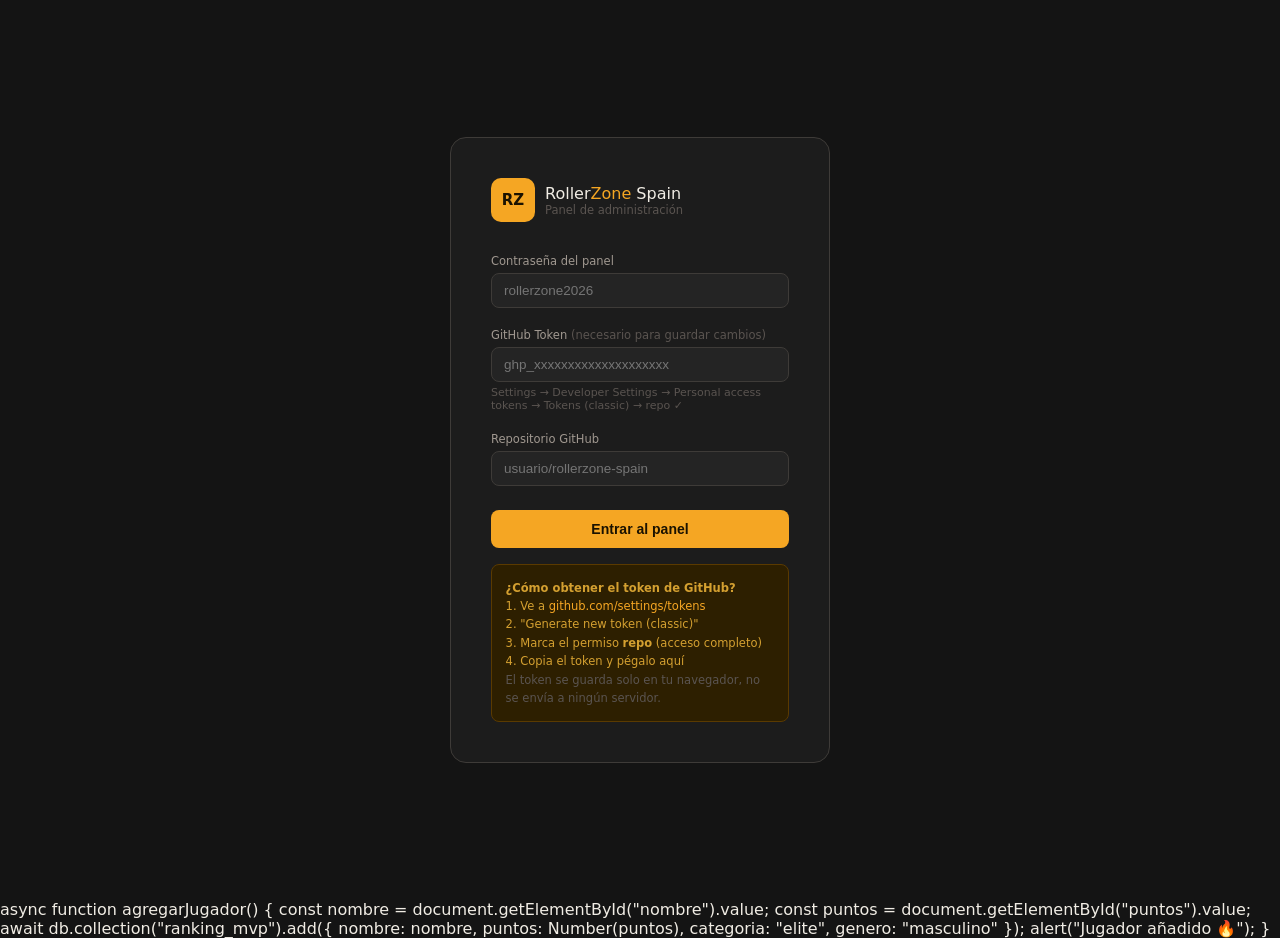
<file: admin.html>
<!DOCTYPE html>
<html lang="es">
<head>
<meta charset="UTF-8"/>
<meta name="viewport" content="width=device-width,initial-scale=1.0"/>
<title>RollerZone Admin</title>
<style>
:root{
  --bg:#141414;--bg2:#1c1c1c;--bg3:#242424;--bg4:#2e2e2e;
  --acc:#f5a623;--acc2:#e8891a;--acd:#2d1f00;
  --txt:#f0ece4;--txt2:#a09890;--txt3:#5a5450;
  --brd:#2e2b28;--brd2:#3e3b38;
  --ok:#1d9e75;--err:#c0392b;--info:#185fa5;
  --fem:#7a2348;--masc:#0f3d6e;
}
*{box-sizing:border-box;margin:0;padding:0}
body{font-family:'Segoe UI',system-ui,sans-serif;background:var(--bg);color:var(--txt);min-height:100vh}

/* ── LOGIN ── */
#login-screen{min-height:100vh;display:flex;align-items:center;justify-content:center;background:var(--bg)}
.login-box{background:var(--bg2);border:1px solid var(--brd2);border-radius:16px;padding:2.5rem;width:380px;max-width:95vw}
.login-logo{display:flex;align-items:center;gap:10px;margin-bottom:2rem}
.lbox{width:44px;height:44px;background:var(--acc);border-radius:10px;display:flex;align-items:center;justify-content:center;font-weight:700;font-size:15px;color:#1a1200}
.login-box h1{font-size:20px;font-weight:500;color:var(--txt)}
.login-box p{font-size:12.5px;color:var(--txt3);margin-top:3px}
.field{margin-top:1.25rem}
.field label{font-size:11.5px;color:var(--txt2);display:block;margin-bottom:5px;font-weight:500}
.field input{width:100%;background:var(--bg3);border:1px solid var(--brd2);border-radius:8px;padding:9px 12px;color:var(--txt);font-size:13.5px;outline:none;transition:border-color .15s}
.field input:focus{border-color:var(--acc)}
.field small{font-size:11px;color:var(--txt3);margin-top:4px;display:block}
.btn-login{width:100%;margin-top:1.5rem;background:var(--acc);color:#1a1200;border:none;border-radius:8px;padding:11px;font-size:14px;font-weight:600;cursor:pointer;transition:background .15s}
.btn-login:hover{background:var(--acc2)}
.login-note{margin-top:1rem;background:var(--acd);border:1px solid #5a3a00;border-radius:8px;padding:.85rem;font-size:11.5px;color:#d4a030;line-height:1.6}
.login-note a{color:var(--acc);text-decoration:none}

/* ── SHELL ── */
#app{display:none;min-height:100vh}
.topbar{background:#0e0e0e;border-bottom:1px solid var(--brd);padding:0 1.5rem;height:54px;display:flex;align-items:center;justify-content:space-between;position:sticky;top:0;z-index:200}
.top-logo{display:flex;align-items:center;gap:9px}
.top-logo .lbox{width:32px;height:32px;font-size:12px;border-radius:7px}
.top-logo span{font-size:15px;font-weight:500;color:var(--txt)}
.top-logo em{color:var(--acc);font-style:normal}
.top-right{display:flex;align-items:center;gap:10px}
.status-dot{width:8px;height:8px;border-radius:50%;background:var(--ok)}
.status-txt{font-size:12px;color:var(--txt2)}
.btn-logout{background:transparent;border:1px solid var(--brd2);color:var(--txt2);border-radius:6px;padding:4px 12px;font-size:12px;cursor:pointer;transition:all .15s}
.btn-logout:hover{border-color:var(--err);color:var(--err)}

.layout{display:flex;min-height:calc(100vh - 54px)}

/* ── SIDEBAR ── */
.sidebar{width:220px;background:var(--bg2);border-right:1px solid var(--brd);padding:1rem 0;flex-shrink:0}
.sb-section{font-size:10px;font-weight:600;color:var(--txt3);text-transform:uppercase;letter-spacing:.08em;padding:.5rem 1.25rem .35rem}
.sb-item{display:flex;align-items:center;gap:9px;padding:.55rem 1.25rem;cursor:pointer;transition:all .12s;font-size:13px;color:var(--txt2);border-left:3px solid transparent}
.sb-item:hover{background:var(--bg3);color:var(--txt)}
.sb-item.active{background:var(--bg3);color:var(--acc);border-left-color:var(--acc)}
.sb-icon{width:16px;height:16px;flex-shrink:0;opacity:.7}
.sb-item.active .sb-icon{opacity:1}
.sb-badge{margin-left:auto;background:var(--acc);color:#1a1200;font-size:10px;font-weight:700;padding:1px 6px;border-radius:10px}

/* ── MAIN ── */
.main{flex:1;padding:1.5rem;overflow-y:auto}
.panel{display:none}.panel.on{display:block}
.panel-header{display:flex;align-items:center;justify-content:space-between;margin-bottom:1.25rem;flex-wrap:wrap;gap:.75rem}
.panel-title{font-size:18px;font-weight:500;color:var(--txt)}
.panel-sub{font-size:12px;color:var(--txt3);margin-top:2px}

/* ── BOTONES ── */
.btn{padding:7px 16px;border-radius:7px;font-size:13px;cursor:pointer;border:none;font-weight:500;transition:all .15s;display:inline-flex;align-items:center;gap:6px}
.btn-primary{background:var(--acc);color:#1a1200}.btn-primary:hover{background:var(--acc2)}
.btn-danger{background:var(--err);color:#fff}.btn-danger:hover{background:#a93226}
.btn-ghost{background:transparent;border:1px solid var(--brd2);color:var(--txt2)}.btn-ghost:hover{border-color:var(--acc);color:var(--acc)}
.btn-ok{background:var(--ok);color:#fff}.btn-ok:hover{background:#178a63}
.btn-sm{padding:4px 10px;font-size:11.5px;border-radius:5px}

/* ── CARDS ── */
.card-grid{display:grid;grid-template-columns:repeat(auto-fill,minmax(280px,1fr));gap:1rem}
.item-card{background:var(--bg2);border:1px solid var(--brd);border-radius:10px;overflow:hidden}
.item-card-head{padding:.85rem 1rem;display:flex;align-items:flex-start;gap:.75rem;border-bottom:1px solid var(--brd)}
.item-card-body{padding:.85rem 1rem;font-size:12.5px;color:var(--txt2);line-height:1.6}
.item-card-foot{padding:.65rem 1rem;border-top:1px solid var(--brd);display:flex;gap:6px;justify-content:flex-end;background:var(--bg3)}
.item-av{width:38px;height:38px;border-radius:8px;background:var(--acd);display:flex;align-items:center;justify-content:center;font-weight:600;font-size:13px;color:var(--acc);flex-shrink:0;overflow:hidden}
.item-av img{width:100%;height:100%;object-fit:cover}
.item-title{font-size:14px;font-weight:500;color:var(--txt)}
.item-meta{font-size:11.5px;color:var(--txt3);margin-top:2px}

/* ── FORMULARIOS ── */
.form-overlay{position:fixed;inset:0;background:rgba(0,0,0,.75);z-index:500;display:none;align-items:center;justify-content:center;padding:1rem}
.form-overlay.on{display:flex}
.form-box{background:var(--bg2);border:1px solid var(--brd2);border-radius:14px;width:600px;max-width:100%;max-height:90vh;overflow-y:auto}
.form-head{padding:1.25rem 1.5rem;border-bottom:1px solid var(--brd);display:flex;align-items:center;justify-content:space-between;position:sticky;top:0;background:var(--bg2);z-index:1}
.form-head h3{font-size:16px;font-weight:500;color:var(--txt)}
.form-close{background:transparent;border:none;color:var(--txt3);font-size:20px;cursor:pointer;padding:2px 6px;border-radius:4px;transition:color .15s}
.form-close:hover{color:var(--txt)}
.form-body{padding:1.25rem 1.5rem;display:flex;flex-direction:column;gap:1rem}
.form-foot{padding:1rem 1.5rem;border-top:1px solid var(--brd);display:flex;gap:8px;justify-content:flex-end;background:var(--bg3);border-radius:0 0 14px 14px}
.f-row{display:grid;grid-template-columns:1fr 1fr;gap:.85rem}
.f-full{grid-column:1/-1}
.f-group label{font-size:11.5px;color:var(--txt2);display:block;margin-bottom:4px;font-weight:500}
.f-group input,.f-group select,.f-group textarea{width:100%;background:var(--bg3);border:1px solid var(--brd2);border-radius:7px;padding:8px 10px;color:var(--txt);font-size:13px;outline:none;transition:border-color .15s;font-family:inherit}
.f-group input:focus,.f-group select:focus,.f-group textarea:focus{border-color:var(--acc)}
.f-group select option{background:var(--bg3)}
.f-group textarea{resize:vertical;min-height:80px;line-height:1.6}
.f-group small{font-size:11px;color:var(--txt3);margin-top:3px;display:block}

/* ── IMAGEN UPLOAD ── */
.img-upload{border:2px dashed var(--brd2);border-radius:10px;padding:1.5rem;text-align:center;cursor:pointer;transition:all .15s;position:relative}
.img-upload:hover,.img-upload.drag{border-color:var(--acc);background:var(--acd)}
.img-upload input{position:absolute;inset:0;opacity:0;cursor:pointer;width:100%;height:100%}
.img-upload-icon{font-size:28px;margin-bottom:.5rem;opacity:.5}
.img-upload p{font-size:13px;color:var(--txt2)}
.img-upload small{font-size:11px;color:var(--txt3)}
.img-preview{width:100%;max-height:180px;object-fit:contain;border-radius:8px;margin-top:.75rem;border:1px solid var(--brd)}

/* ── TABLA RANKING ── */
.rank-table{background:var(--bg2);border:1px solid var(--brd);border-radius:10px;overflow:hidden}
.rank-table table{width:100%;border-collapse:collapse}
.rank-table th{background:var(--bg3);padding:8px 12px;text-align:left;font-size:11px;color:var(--txt3);font-weight:600;text-transform:uppercase;letter-spacing:.04em;border-bottom:1px solid var(--brd)}
.rank-table td{padding:9px 12px;border-bottom:1px solid var(--brd);font-size:13px;color:var(--txt2);vertical-align:middle}
.rank-table tr:last-child td{border-bottom:none}
.rank-table tr:hover td{background:var(--bg3)}
.rank-av{width:30px;height:30px;border-radius:50%;display:flex;align-items:center;justify-content:center;font-size:11px;font-weight:600;overflow:hidden}
.rank-av img{width:100%;height:100%;object-fit:cover}
.cbadge{font-size:10px;font-weight:600;padding:2px 7px;border-radius:4px;text-transform:uppercase}

/* ── TABS ── */
.tabs{display:flex;gap:4px;margin-bottom:1.1rem;flex-wrap:wrap}
.tab{padding:5px 14px;border:1px solid var(--brd2);border-radius:20px;font-size:12px;cursor:pointer;background:transparent;color:var(--txt2);transition:all .15s}
.tab.on,.tab:hover{background:var(--acc);color:#1a1200;border-color:var(--acc);font-weight:600}

/* ── TOAST ── */
#toast{position:fixed;bottom:1.5rem;right:1.5rem;z-index:999;display:flex;flex-direction:column;gap:.5rem;pointer-events:none}
.toast-msg{background:var(--bg2);border:1px solid var(--brd2);border-radius:9px;padding:.7rem 1rem;font-size:13px;color:var(--txt);display:flex;align-items:center;gap:8px;animation:slidein .2s ease;box-shadow:0 4px 20px rgba(0,0,0,.4)}
.toast-msg.ok{border-color:var(--ok)}.toast-msg.err{border-color:var(--err)}
.toast-dot{width:8px;height:8px;border-radius:50%;flex-shrink:0}
.toast-msg.ok .toast-dot{background:var(--ok)}.toast-msg.err .toast-dot{background:var(--err)}
@keyframes slidein{from{transform:translateX(20px);opacity:0}to{transform:translateX(0);opacity:1}}

/* ── CONFIRM ── */
.confirm-overlay{position:fixed;inset:0;background:rgba(0,0,0,.8);z-index:600;display:none;align-items:center;justify-content:center}
.confirm-overlay.on{display:flex}
.confirm-box{background:var(--bg2);border:1px solid var(--brd2);border-radius:12px;padding:1.5rem;width:340px;text-align:center}
.confirm-box h4{font-size:15px;font-weight:500;color:var(--txt);margin-bottom:.5rem}
.confirm-box p{font-size:13px;color:var(--txt2);margin-bottom:1.25rem;line-height:1.6}
.confirm-btns{display:flex;gap:8px;justify-content:center}

/* ── STATS CARDS ── */
.stats-row{display:grid;grid-template-columns:repeat(auto-fill,minmax(150px,1fr));gap:.85rem;margin-bottom:1.5rem}
.stat-card{background:var(--bg2);border:1px solid var(--brd);border-radius:10px;padding:1rem}
.stat-val{font-size:26px;font-weight:500;color:var(--acc)}
.stat-lbl{font-size:11.5px;color:var(--txt3);margin-top:3px}

/* ── IMGS PANEL ── */
.img-grid{display:grid;grid-template-columns:repeat(auto-fill,minmax(160px,1fr));gap:.85rem}
.img-item{background:var(--bg2);border:1px solid var(--brd);border-radius:10px;overflow:hidden;cursor:pointer;transition:border-color .15s}
.img-item:hover{border-color:var(--acc)}
.img-thumb{height:110px;background:var(--bg3);display:flex;align-items:center;justify-content:center;position:relative;overflow:hidden}
.img-thumb img{width:100%;height:100%;object-fit:cover}
.img-thumb .no-img{font-size:32px;opacity:.2}
.img-item-info{padding:.5rem .75rem}
.img-item-info p{font-size:11.5px;color:var(--txt2);white-space:nowrap;overflow:hidden;text-overflow:ellipsis}
.img-item-info small{font-size:10.5px;color:var(--txt3)}
.img-actions{display:flex;gap:4px;padding:.5rem .75rem;border-top:1px solid var(--brd)}

.saving-bar{position:fixed;top:54px;left:0;right:0;background:var(--acc);color:#1a1200;font-size:12.5px;font-weight:600;text-align:center;padding:6px;z-index:300;display:none}
</style>
</head>
<body>

<!-- ══════════ LOGIN ══════════ -->
<div id="login-screen">
  <div class="login-box">
    <div class="login-logo">
      <div class="lbox">RZ</div>
      <div>
        <div style="font-size:16px;font-weight:500;color:var(--txt)">Roller<em style="color:var(--acc);font-style:normal">Zone</em> Spain</div>
        <div style="font-size:11.5px;color:var(--txt3)">Panel de administración</div>
      </div>
    </div>
    <div class="field">
      <label>Contraseña del panel</label>
      <input type="password" id="pw-input" placeholder="rollerzone2026" onkeydown="if(event.key==='Enter')doLogin()"/>
    </div>
    <div class="field">
      <label>GitHub Token <span style="color:var(--txt3);font-weight:400">(necesario para guardar cambios)</span></label>
      <input type="password" id="gh-token" placeholder="ghp_xxxxxxxxxxxxxxxxxxxx" onkeydown="if(event.key==='Enter')doLogin()"/>
      <small>Settings → Developer Settings → Personal access tokens → Tokens (classic) → repo ✓</small>
    </div>
    <div class="field">
      <label>Repositorio GitHub</label>
      <input type="text" id="gh-repo" placeholder="usuario/rollerzone-spain" value=""/>
    </div>
    <button class="btn-login" onclick="doLogin()">Entrar al panel</button>
    <div class="login-note">
      <strong>¿Cómo obtener el token de GitHub?</strong><br>
      1. Ve a <a href="https://github.com/settings/tokens" target="_blank">github.com/settings/tokens</a><br>
      2. "Generate new token (classic)"<br>
      3. Marca el permiso <strong>repo</strong> (acceso completo)<br>
      4. Copia el token y pégalo aquí<br>
      <span style="color:var(--txt3)">El token se guarda solo en tu navegador, no se envía a ningún servidor.</span>
    </div>
  </div>
</div>

<!-- ══════════ APP ══════════ -->
<div id="app">
  <div id="saving-bar" class="saving-bar">Guardando cambios en GitHub...</div>

  <div class="topbar">
    <div class="top-logo">
      <div class="lbox">RZ</div>
      <span>Roller<em>Zone</em> Admin</span>
    </div>
    <div class="top-right">
      <div class="status-dot" id="status-dot"></div>
      <span class="status-txt" id="status-txt">Conectado</span>
      <button class="btn-logout" onclick="logout()">Cerrar sesión</button>
    </div>
  </div>

  <div class="layout">
    <!-- SIDEBAR -->
    <nav class="sidebar">
      <div class="sb-section">General</div>
      <div class="sb-item active" onclick="showPanel('dashboard')">
        <svg class="sb-icon" viewBox="0 0 16 16" fill="currentColor"><path d="M0 0h7v7H0zm9 0h7v7H9zM0 9h7v7H0zm9 0h7v7H9z"/></svg>
        Dashboard
      </div>
      <div class="sb-section">Contenido</div>
      <div class="sb-item" onclick="showPanel('noticias')">
        <svg class="sb-icon" viewBox="0 0 16 16" fill="currentColor"><path d="M0 2a1 1 0 0 1 1-1h14a1 1 0 0 1 1 1v12a1 1 0 0 1-1 1H1a1 1 0 0 1-1-1zm1 1v10h14V3z"/><path d="M2 5h12v1H2zm0 2h8v1H2zm0 2h6v1H2z"/></svg>
        Noticias
        <span class="sb-badge" id="badge-noticias">3</span>
      </div>
      <div class="sb-item" onclick="showPanel('eventos')">
        <svg class="sb-icon" viewBox="0 0 16 16" fill="currentColor"><path d="M3.5 0a.5.5 0 0 1 .5.5V1h8V.5a.5.5 0 0 1 1 0V1h1a2 2 0 0 1 2 2v11a2 2 0 0 1-2 2H2a2 2 0 0 1-2-2V3a2 2 0 0 1 2-2h1V.5a.5.5 0 0 1 .5-.5M2 2a1 1 0 0 0-1 1v1h14V3a1 1 0 0 0-1-1zm13 3H1v9a1 1 0 0 0 1 1h12a1 1 0 0 0 1-1z"/></svg>
        Eventos
        <span class="sb-badge" id="badge-eventos">6</span>
      </div>
      <div class="sb-item" onclick="showPanel('ranking')">
        <svg class="sb-icon" viewBox="0 0 16 16" fill="currentColor"><path d="M2 11h1v1H2zm2 0h1v1H4zm-2-2h1v1H2zm2 0h1v1H4zM2 7h1v1H2zm2 0h1v1H4zM8 1a1 1 0 0 0-1 1v11a1 1 0 0 0 2 0V2a1 1 0 0 0-1-1m4 3a1 1 0 0 0-1 1v9a1 1 0 0 0 2 0V5a1 1 0 0 0-1-1m-8 3a1 1 0 0 0-1 1v6a1 1 0 0 0 2 0V8a1 1 0 0 0-1-1"/></svg>
        Ranking MVP
      </div>
      <div class="sb-item" onclick="showPanel('entrevistas')">
        <svg class="sb-icon" viewBox="0 0 16 16" fill="currentColor"><path d="M8 8a3 3 0 1 0 0-6 3 3 0 0 0 0 6m2-3a2 2 0 1 1-4 0 2 2 0 0 1 4 0m4 8c0 1-1 1-1 1H3s-1 0-1-1 1-4 6-4 6 3 6 4m-1-.004c-.001-.246-.154-.986-.832-1.664C11.516 10.68 10.029 10 8 10s-3.516.68-4.168 1.332c-.678.678-.83 1.418-.832 1.664z"/></svg>
        Entrevistas
      </div>
      <div class="sb-item" onclick="showPanel('revistas')">
        <svg class="sb-icon" viewBox="0 0 16 16" fill="currentColor"><path d="M1 2.828c.885-.37 2.154-.769 3.388-.893 1.33-.134 2.458.063 3.112.752v9.746c-.935-.53-2.12-.603-3.213-.493-1.18.12-2.37.461-3.287.811zm7.5-.141c.654-.689 1.782-.886 3.112-.752 1.234.124 2.503.523 3.388.893v9.923c-.918-.35-2.107-.692-3.287-.81-1.094-.111-2.278-.039-3.213.492zM8 1.783C7.015.936 5.587.81 4.287.94c-1.514.153-3.042.672-3.994 1.105A.5.5 0 0 0 0 2.5v11a.5.5 0 0 0 .707.455c.882-.4 2.303-.881 3.68-1.02 1.409-.142 2.59.087 3.223.877a.5.5 0 0 0 .78 0c.633-.79 1.814-1.019 3.222-.877 1.378.139 2.8.62 3.681 1.02A.5.5 0 0 0 16 13.5v-11a.5.5 0 0 0-.293-.455c-.952-.433-2.48-.952-3.994-1.105C10.413.809 8.985.936 8 1.783"/></svg>
        Revistas
      </div>
      <div class="sb-item" onclick="showPanel('clubs')">
        <svg class="sb-icon" viewBox="0 0 16 16" fill="currentColor"><path d="M8 1a7 7 0 1 0 0 14A7 7 0 0 0 8 1M0 8a8 8 0 1 1 16 0A8 8 0 0 1 0 8"/><path d="M5.5 6.5A.5.5 0 0 1 6 6h4a.5.5 0 0 1 0 1H6a.5.5 0 0 1-.5-.5M5 9h6v1H5z"/></svg>
        Clubs
      </div>
      <div class="sb-item" onclick="showPanel('sponsors')">
        <svg class="sb-icon" viewBox="0 0 16 16" fill="currentColor"><path d="M5.5 9.511c.076.954.83 1.697 2.182 1.785V12h.6v-.709c1.4-.098 2.218-.846 2.218-1.932 0-.987-.626-1.496-1.745-1.76l-.473-.112V5.57c.6.068.982.396 1.074.85h1.052c-.076-.919-.864-1.638-2.126-1.716V4h-.6v.719c-1.195.117-2.01.836-2.01 1.853 0 .9.606 1.472 1.613 1.707l.397.098v2.034c-.615-.093-1.022-.43-1.114-.9zm2.177-2.166c-.59-.137-.91-.416-.91-.836 0-.47.345-.822.915-.925v1.76h-.005zm.692 1.193c.717.166 1.048.435 1.048.91 0 .542-.412.914-1.135.982V8.518z"/><path d="M8 15A7 7 0 1 1 8 1a7 7 0 0 1 0 14m0 1A8 8 0 1 0 8 0a8 8 0 0 0 0 16"/></svg>
        Patrocinadores
      </div>
      <div class="sb-section">Media</div>
      <div class="sb-item" onclick="showPanel('imagenes')">
        <svg class="sb-icon" viewBox="0 0 16 16" fill="currentColor"><path d="M6.002 5.5a1.5 1.5 0 1 1-3 0 1.5 1.5 0 0 1 3 0"/><path d="M2.002 1a2 2 0 0 0-2 2v10a2 2 0 0 0 2 2h12a2 2 0 0 0 2-2V3a2 2 0 0 0-2-2zm12 1a1 1 0 0 1 1 1v6.5l-3.777-1.947a.5.5 0 0 0-.577.093l-3.71 3.71-2.66-1.772a.5.5 0 0 0-.63.062L1.002 12V3a1 1 0 0 1 1-1z"/></svg>
        Imágenes
      </div>
      <div class="sb-section">Config</div>
      <div class="sb-item" onclick="showPanel('config')">
        <svg class="sb-icon" viewBox="0 0 16 16" fill="currentColor"><path d="M8 4.754a3.246 3.246 0 1 0 0 6.492 3.246 3.246 0 0 0 0-6.492M5.754 8a2.246 2.246 0 1 1 4.492 0 2.246 2.246 0 0 1-4.492 0"/><path d="M9.796 1.343c-.527-1.79-3.065-1.79-3.592 0l-.094.319a.873.873 0 0 1-1.255.52l-.292-.16c-1.64-.892-3.433.902-2.54 2.541l.159.292a.873.873 0 0 1-.52 1.255l-.319.094c-1.79.527-1.79 3.065 0 3.592l.319.094a.873.873 0 0 1 .52 1.255l-.16.292c-.892 1.64.901 3.434 2.541 2.54l.292-.159a.873.873 0 0 1 1.255.52l.094.319c.527 1.79 3.065 1.79 3.592 0l.094-.319a.873.873 0 0 1 1.255-.52l.292.16c1.64.892 3.433-.902 2.54-2.541l-.159-.292a.873.873 0 0 1 .52-1.255l.319-.094c1.79-.527 1.79-3.065 0-3.592l-.319-.094a.873.873 0 0 1-.52-1.255l.16-.292c.892-1.64-.901-3.433-2.541-2.54l-.292.159a.873.873 0 0 1-1.255-.52zm-2.633.283c.246-.835 1.428-.835 1.674 0l.094.319a1.873 1.873 0 0 0 2.693 1.115l.291-.16c.764-.415 1.6.42 1.184 1.185l-.159.292a1.873 1.873 0 0 0 1.116 2.692l.318.094c.835.246.835 1.428 0 1.674l-.319.094a1.873 1.873 0 0 0-1.115 2.693l.16.291c.415.764-.42 1.6-1.185 1.184l-.291-.159a1.873 1.873 0 0 0-2.693 1.116l-.094.318c-.246.835-1.428.835-1.674 0l-.094-.319a1.873 1.873 0 0 0-2.692-1.115l-.292.16c-.764.415-1.6-.42-1.184-1.185l.159-.291A1.873 1.873 0 0 0 1.945 8.93l-.319-.094c-.835-.246-.835-1.428 0-1.674l.319-.094A1.873 1.873 0 0 0 3.06 4.377l-.16-.292c-.415-.764.42-1.6 1.185-1.184l.292.159a1.873 1.873 0 0 0 2.692-1.115z"/></svg>
        Configuración
      </div>
    </nav>

    <!-- MAIN CONTENT -->
    <main class="main">

      <!-- DASHBOARD -->
      <div class="panel on" id="panel-dashboard">
        <div class="panel-header">
          <div><div class="panel-title">Dashboard</div><div class="panel-sub">Resumen general de RollerZone Spain</div></div>
        </div>
        <div class="stats-row">
          <div class="stat-card"><div class="stat-val" id="st-noticias">3</div><div class="stat-lbl">Noticias</div></div>
          <div class="stat-card"><div class="stat-val" id="st-eventos">6</div><div class="stat-lbl">Eventos</div></div>
          <div class="stat-card"><div class="stat-val" id="st-patinadores">18</div><div class="stat-lbl">Patinadores</div></div>
          <div class="stat-card"><div class="stat-val" id="st-revistas">7</div><div class="stat-lbl">Revistas</div></div>
          <div class="stat-card"><div class="stat-val" id="st-clubs">6</div><div class="stat-lbl">Clubs</div></div>
        </div>
        <div style="background:var(--bg2);border:1px solid var(--brd);border-radius:10px;padding:1.25rem">
          <div style="font-size:14px;font-weight:500;color:var(--txt);margin-bottom:1rem">Acciones rápidas</div>
          <div style="display:flex;flex-wrap:wrap;gap:.75rem">
            <button class="btn btn-primary" onclick="showPanel('noticias');openForm('noticia')">+ Nueva noticia</button>
            <button class="btn btn-primary" onclick="showPanel('eventos');openForm('evento')">+ Nuevo evento</button>
            <button class="btn btn-primary" onclick="showPanel('ranking');openForm('patinador')">+ Nuevo patinador</button>
            <button class="btn btn-ghost" onclick="showPanel('imagenes')">Gestionar imágenes</button>
          </div>
        </div>
        <div style="margin-top:1rem;background:var(--acd);border:1px solid #5a3a00;border-radius:10px;padding:1rem;font-size:12.5px;color:#d4a030;line-height:1.7">
          <strong>¿Cómo funciona este panel?</strong><br>
          Todos los cambios se guardan automáticamente en tu repositorio de GitHub y la web se actualiza en 1-2 minutos. Para que funcione necesitas tener configurado el <strong>GitHub Token</strong> y el <strong>nombre del repositorio</strong> (ya los introdujiste al entrar).
        </div>
      </div>

      <!-- NOTICIAS -->
      <div class="panel" id="panel-noticias">
        <div class="panel-header">
          <div><div class="panel-title">Noticias</div><div class="panel-sub">Gestiona las noticias de la web</div></div>
          <button class="btn btn-primary" onclick="openForm('noticia')">+ Nueva noticia</button>
        </div>
        <div class="tabs">
          <button class="tab on" onclick="filterNoticias(this,'todas')">Todas</button>
          <button class="tab" onclick="filterNoticias(this,'Nacional')">Nacional</button>
          <button class="tab" onclick="filterNoticias(this,'Internacional')">Internacional</button>
        </div>
        <div class="card-grid" id="list-noticias"></div>
      </div>

      <!-- EVENTOS -->
      <div class="panel" id="panel-eventos">
        <div class="panel-header">
          <div><div class="panel-title">Eventos</div><div class="panel-sub">Próximos eventos y agenda</div></div>
          <button class="btn btn-primary" onclick="openForm('evento')">+ Nuevo evento</button>
        </div>
        <div class="card-grid" id="list-eventos"></div>
      </div>

      <!-- RANKING -->
      <div class="panel" id="panel-ranking">
        <div class="panel-header">
          <div><div class="panel-title">Ranking MVP</div><div class="panel-sub">Patinadores Elite, Estrella y Promesa</div></div>
          <button class="btn btn-primary" onclick="openForm('patinador')">+ Nuevo patinador</button>
        </div>
        <div class="tabs">
          <button class="tab on" onclick="filterRanking(this,'todas','todos')">Todos</button>
          <button class="tab" onclick="filterRanking(this,'elite','todos')">Elite</button>
          <button class="tab" onclick="filterRanking(this,'estrella','todos')">Estrella</button>
          <button class="tab" onclick="filterRanking(this,'promesa','todos')">Promesa</button>
          <button class="tab" onclick="filterRanking(this,'todas','f')">Femenino</button>
          <button class="tab" onclick="filterRanking(this,'todas','m')">Masculino</button>
        </div>
        <div class="rank-table">
          <table><thead><tr>
            <th>#</th><th></th><th>Nombre</th><th>Club</th><th>Categoría</th><th>Género</th><th>Puntos</th><th>Acciones</th>
          </tr></thead>
          <tbody id="list-ranking"></tbody></table>
        </div>
      </div>

      <!-- ENTREVISTAS -->
      <div class="panel" id="panel-entrevistas">
        <div class="panel-header">
          <div><div class="panel-title">Entrevistas</div><div class="panel-sub">Entrevistas con patinadores, entrenadores y clubs</div></div>
          <button class="btn btn-primary" onclick="openForm('entrevista')">+ Nueva entrevista</button>
        </div>
        <div class="card-grid" id="list-entrevistas"></div>
      </div>

      <!-- REVISTAS -->
      <div class="panel" id="panel-revistas">
        <div class="panel-header">
          <div><div class="panel-title">Revistas</div><div class="panel-sub">Colección RollerZone — gestión de números</div></div>
          <button class="btn btn-primary" onclick="openForm('revista')">+ Nuevo número</button>
        </div>
        <div class="card-grid" id="list-revistas"></div>
      </div>

      <!-- CLUBS -->
      <div class="panel" id="panel-clubs">
        <div class="panel-header">
          <div><div class="panel-title">Clubs</div><div class="panel-sub">Clubs de patinaje de velocidad</div></div>
          <button class="btn btn-primary" onclick="openForm('club')">+ Nuevo club</button>
        </div>
        <div class="card-grid" id="list-clubs"></div>
      </div>

      <!-- SPONSORS -->
      <div class="panel" id="panel-sponsors">
        <div class="panel-header">
          <div><div class="panel-title">Patrocinadores</div><div class="panel-sub">Gestión de patrocinadores y logos</div></div>
          <button class="btn btn-primary" onclick="openForm('sponsor')">+ Nuevo patrocinador</button>
        </div>
        <div class="card-grid" id="list-sponsors"></div>
      </div>

      <!-- IMÁGENES -->
      <div class="panel" id="panel-imagenes">
        <div class="panel-header">
          <div><div class="panel-title">Gestión de imágenes</div><div class="panel-sub">Sube imágenes directamente a tu repositorio de GitHub</div></div>
        </div>
        <div style="background:var(--bg2);border:1px solid var(--brd);border-radius:10px;padding:1.25rem;margin-bottom:1.25rem">
          <div style="font-size:13.5px;font-weight:500;color:var(--txt);margin-bottom:.85rem">Subir nueva imagen</div>
          <div class="f-row">
            <div class="f-group">
              <label>Carpeta de destino</label>
              <select id="img-folder">
                <option value="img/patinadores">Patinadores</option>
                <option value="img/entrevistas">Entrevistas</option>
                <option value="img/noticias">Noticias</option>
                <option value="img/revistas">Portadas de revistas</option>
                <option value="img/sponsors">Logos patrocinadores</option>
              </select>
            </div>
            <div class="f-group">
              <label>Nombre del archivo</label>
              <input type="text" id="img-filename" placeholder="nombre-del-archivo.jpg"/>
              <small>Sin espacios ni acentos. Ej: lucia-mendez.jpg</small>
            </div>
          </div>
          <div class="img-upload" id="img-drop" style="margin-top:.85rem" ondragover="event.preventDefault();this.classList.add('drag')" ondragleave="this.classList.remove('drag')" ondrop="handleDrop(event)">
            <input type="file" id="img-file" accept="image/*" onchange="previewImg(this)"/>
            <div class="img-upload-icon">🖼</div>
            <p>Arrastra una imagen aquí o haz clic para seleccionar</p>
            <small>JPG, PNG, WebP — máx. 5 MB</small>
            <img id="img-preview-el" class="img-preview" style="display:none"/>
          </div>
          <div style="margin-top:.85rem;display:flex;gap:.75rem">
            <button class="btn btn-primary" onclick="uploadImage()">Subir a GitHub</button>
            <button class="btn btn-ghost" onclick="clearImgForm()">Limpiar</button>
          </div>
        </div>
        <div style="font-size:13px;font-weight:500;color:var(--txt);margin-bottom:.75rem">Imágenes en el repositorio</div>
        <div class="img-grid" id="img-grid-list">
          <div style="grid-column:1/-1;text-align:center;padding:2rem;color:var(--txt3);font-size:13px">
            Las imágenes subidas aparecerán aquí. Para verlas, haz clic en "Cargar imágenes".
          </div>
        </div>
        <div style="margin-top:1rem;text-align:center">
          <button class="btn btn-ghost" onclick="loadImages()">Cargar imágenes del repositorio</button>
        </div>
      </div>

      <!-- CONFIG -->
      <div class="panel" id="panel-config">
        <div class="panel-header">
          <div><div class="panel-title">Configuración</div><div class="panel-sub">Ajustes del panel de administración</div></div>
        </div>
        <div style="background:var(--bg2);border:1px solid var(--brd);border-radius:10px;padding:1.25rem;display:flex;flex-direction:column;gap:1rem">
          <div class="f-group"><label>Contraseña del panel</label><input type="password" id="cfg-pw" placeholder="Nueva contraseña"/></div>
          <div class="f-group"><label>GitHub Token</label><input type="password" id="cfg-token" placeholder="ghp_xxxxx"/></div>
          <div class="f-group"><label>Repositorio (usuario/repo)</label><input type="text" id="cfg-repo" placeholder="usuario/rollerzone-spain"/></div>
          <div class="f-group"><label>Rama</label><input type="text" id="cfg-branch" value="main" placeholder="main"/></div>
          <button class="btn btn-primary" style="width:fit-content" onclick="saveConfig()">Guardar configuración</button>
        </div>
      </div>

    </main>
  </div>
</div>

<!-- FORMULARIO MODAL -->
<div class="form-overlay" id="form-overlay">
  <div class="form-box">
    <div class="form-head">
      <h3 id="form-title">Nuevo elemento</h3>
      <button class="form-close" onclick="closeForm()">✕</button>
    </div>
    <div class="form-body" id="form-body"></div>
    <div class="form-foot">
      <button class="btn btn-ghost" onclick="closeForm()">Cancelar</button>
      <button class="btn btn-primary" id="form-save-btn" onclick="saveForm()">Guardar cambios</button>
    </div>
  </div>
</div>

<!-- CONFIRMAR BORRADO -->
<div class="confirm-overlay" id="confirm-overlay">
  <div class="confirm-box">
    <h4>¿Eliminar este elemento?</h4>
    <p id="confirm-msg">Esta acción no se puede deshacer.</p>
    <div class="confirm-btns">
      <button class="btn btn-ghost" onclick="closeConfirm()">Cancelar</button>
      <button class="btn btn-danger" id="confirm-ok">Eliminar</button>
    </div>
  </div>
</div>

<div id="toast"></div>

<script>
/* ════════════════════════════════════════
   ESTADO GLOBAL
   ════════════════════════════════════════ */
let CFG = { pw:'rollerzone2026', token:'', repo:'', branch:'main' };
let DB = {
  noticias: [
    {id:'n1',titulo:'España arrasa en el Campeonato de Europa: tres medallas',cat:'Internacional',fecha:'5 Abril 2026',cuerpo:'La selección española protagonizó una actuación histórica en Holanda, con tres podios en las pruebas más exigentes del campeonato continental.',autor:'Redacción RollerZone',img:''},
    {id:'n2',titulo:'Copa de España 2026: todo listo para la primera prueba en Madrid',cat:'Nacional',fecha:'3 Abril 2026',cuerpo:'Primera prueba puntuable Copa de España Senior 2026, el 19 de abril en el Palacio de los Deportes de Madrid.',autor:'Redacción RollerZone',img:''},
    {id:'n3',titulo:'Revolución junior: nuevas promesas lideran la clasificación sub-17',cat:'Nacional',fecha:'28 Mar 2026',cuerpo:'La nueva generación de patinadores sub-17 toma el relevo con resultados sorprendentes en las primeras pruebas del circuito junior.',autor:'Redacción RollerZone',img:''},
  ],
  eventos: [
    {id:'e1',nombre:'Copa de España Senior — Prueba 1',cat:'Nacional',dia:'19',mes:'Abr',lugar:'Palacio de los Deportes, Madrid',desc:'Primera prueba puntuable Copa de España Senior 2026.'},
    {id:'e2',nombre:'Campeonato de Europa Inline — Barcelona',cat:'Internacional',dia:'3',mes:'May',lugar:'Circuit de la Barceloneta, BCN',desc:'La ciudad condal acoge por primera vez el Campeonato de Europa Inline.'},
    {id:'e3',nombre:'Gran Premio de Asturias',cat:'Nacional',dia:'17',mes:'May',lugar:'Pista cubierta, Oviedo',desc:'Prueba puntuable circuito regional norte. Abierta de benjamín a absoluta.'},
    {id:'e4',nombre:'World Skate Games 2026',cat:'Internacional',dia:'12',mes:'Jun',lugar:'Medellín, Colombia',desc:'El mayor evento del patinaje mundial reúne atletas de más de 60 países.'},
    {id:'e5',nombre:'Campeonato de España Junior',cat:'Nacional',dia:'28',mes:'Jun',lugar:'Pista polideportiva, Zaragoza',desc:'Categorías sub-14, sub-17 y sub-20 masculino y femenino.'},
    {id:'e6',nombre:'Maratón Internacional Donostia',cat:'Internacional',dia:'20',mes:'Sep',lugar:'Paseo Marítimo, San Sebastián',desc:'El maratón más importante del norte de España.'},
  ],
  patinadores: [
    {id:'lm',nombre:'Lucía Méndez',ini:'LM',gen:'f',cat:'elite',club:'CD Velocidad Asturias',pts:1240,edad:24,ciudad:'Oviedo',tit:3,temp:6,foto:'',bio:'Patinadora referente de la élite nacional femenina.',logros:'Campeona España 2024 y 2025,Plata Europeo 2025,Récord nacional 500m'},
    {id:'sf',nombre:'Sergio Fernández',ini:'SF',gen:'m',cat:'elite',club:'Club Patín Zaragoza',pts:1185,edad:22,ciudad:'Zaragoza',tit:1,temp:2,foto:'',bio:'Gran revelación de la élite masculina en 2026.',logros:'Campeón Junior 2025,2 victorias Copa España 2026'},
    {id:'mr',nombre:'Marco Rodríguez',ini:'MR',gen:'m',cat:'elite',club:'Athletic Patinaje Bilbao',pts:987,edad:31,ciudad:'Bilbao',tit:4,temp:11,foto:'',bio:'Decano de la élite masculina nacional.',logros:'4 veces campeón España,Bronce Mundial 2021'},
    {id:'at',nombre:'Ana Torres',ini:'AT',gen:'f',cat:'estrella',club:'Escola de Patinatge BCN',pts:1092,edad:19,ciudad:'Barcelona',tit:2,temp:3,foto:'',bio:'Gran figura de la categoría Estrella femenina.',logros:'Campeona Estrella 2024 y 2025,Récord Cataluña sub-20'},
    {id:'dp',nombre:'Diego Palma',ini:'DP',gen:'m',cat:'estrella',club:'CD Velocidad Asturias',pts:1034,edad:20,ciudad:'Gijón',tit:1,temp:3,foto:'',bio:'Líder de la categoría Estrella masculina.',logros:'Campeón Estrella 2025,Récord Asturias sub-21'},
    {id:'ms',nombre:'Marta Soto',ini:'MS',gen:'f',cat:'promesa',club:'CD Velocidad Asturias',pts:780,edad:15,ciudad:'Avilés',tit:2,temp:2,foto:'',bio:'Mayor promesa del patinaje femenino español.',logros:'Campeona Promesa 2024 y 2025,Récord nacional promesa'},
    {id:'co',nombre:'Carlos Ortega',ini:'CO',gen:'m',cat:'promesa',club:'Club Patín Zaragoza',pts:856,edad:16,ciudad:'Zaragoza',tit:2,temp:2,foto:'',bio:'Líder de la categoría Promesa masculina.',logros:'Campeón Promesa 2024 y 2025,Récord Aragón promesa'},
  ],
  entrevistas: [
    {id:'i1',titulo:'"Entreno 6 horas al día porque el sueño olímpico no espera"',tipo:'Patinadora',persona:'Lucía Méndez',cargo:'CD Velocidad Asturias',cuerpo:'La asturiana, líder del ranking MVP Elite, nos abre las puertas de su vida diaria.',ini:'LM',foto:''},
    {id:'i2',titulo:'"Esta generación tiene talento para dominar Europa una década"',tipo:'Entrenador',persona:'Juan Pérez',cargo:'Seleccionador Nacional RFEP',cuerpo:'El seleccionador nacional analiza el presente y el futuro de la velocidad española.',ini:'JP',foto:''},
    {id:'i3',titulo:'30 años formando campeones: historia del club más laureado del norte',tipo:'Club',persona:'CD Velocidad Asturias',cargo:'Oviedo, Asturias',cuerpo:'El presidente y entrenador jefe repasan tres décadas de historia.',ini:'AS',foto:''},
  ],
  revistas: [
    {id:'r1',n:1,year:'2020',theme:'Origen y Pasión',sumario:'Historia del patinaje en España · Primeras figuras',precio:'3.99',link:'#',portada:'',current:false},
    {id:'r2',n:2,year:'2021',theme:'Campeones de España',sumario:'Reportaje campeonato nacional 2020 · Entrevista campeón',precio:'3.99',link:'#',portada:'',current:false},
    {id:'r3',n:3,year:'2021',theme:'Pista y Maratón',sumario:'Maratón vs pista · Preparación física maratón',precio:'3.99',link:'#',portada:'',current:false},
    {id:'r4',n:4,year:'2022',theme:'Generación Olímpica',sumario:'El patinaje camino a los Juegos · Promesas sub-17',precio:'3.99',link:'#',portada:'',current:false},
    {id:'r5',n:5,year:'2023',theme:'Europa en Juego',sumario:'Crónica Campeonato de Europa · Selección nacional',precio:'3.99',link:'#',portada:'',current:false},
    {id:'r6',n:6,year:'2024',theme:'Velocidad Extrema',sumario:'Récords nacionales e internacionales · Biomecánica',precio:'4.49',link:'#',portada:'',current:false},
    {id:'r7',n:7,year:'2025',theme:'Número actual',sumario:'España en Europa · Entrevista Lucía Méndez · Ranking MVP 2026',precio:'4.99',link:'#',portada:'',current:true},
  ],
  clubs: [
    {id:'c1',nombre:'CD Velocidad Asturias',ini:'AS',ciudad:'Oviedo',ccaa:'Asturias',fundado:'1994',patinadores:120,titulos:12,desc:'Uno de los clubs más destacados de la escena nacional.',logo:''},
    {id:'c2',nombre:'Club Patín Zaragoza',ini:'ZA',ciudad:'Zaragoza',ccaa:'Aragón',fundado:'1988',patinadores:95,titulos:8,desc:'Uno de los más veteranos de España y cuna de grandes figuras.',logo:''},
    {id:'c3',nombre:'Escola de Patinatge BCN',ini:'BC',ciudad:'Barcelona',ccaa:'Cataluña',fundado:'2001',patinadores:140,titulos:5,desc:'La mayor escuela de patinaje de velocidad de Cataluña.',logo:''},
    {id:'c4',nombre:'Athletic Patinaje Bilbao',ini:'BI',ciudad:'Bilbao',ccaa:'País Vasco',fundado:'1997',patinadores:80,titulos:6,desc:'Club histórico del País Vasco con Marco Rodríguez como referente.',logo:''},
    {id:'c5',nombre:'CD Velocidad Madrid',ini:'MD',ciudad:'Madrid',ccaa:'Madrid',fundado:'1990',patinadores:110,titulos:10,desc:'Con sede en la capital, segundo club más laureado del ranking histórico.',logo:''},
    {id:'c6',nombre:'Club Patinaje Sevilla',ini:'SE',ciudad:'Sevilla',ccaa:'Andalucía',fundado:'2003',patinadores:65,titulos:2,desc:'El club más representativo de Andalucía en velocidad.',logo:''},
  ],
  sponsors: [
    {id:'s1',nombre:'Speed Skates Pro',ini:'SP',tipo:'Patrocinador Oficial',desc:'Material técnico y calzado de competición',texto:'Proveedor oficial de material técnico de RollerZone Spain.',logo:''},
    {id:'s2',nombre:'Rollux Equipment',ini:'RX',tipo:'Equipamiento',desc:'Ruedas, rodamientos y protección',texto:'Marca de referencia en ruedas y rodamientos para patinaje de velocidad.',logo:''},
    {id:'s3',nombre:'X-Skate Helmets',ini:'XH',tipo:'Seguridad',desc:'Cascos y protecciones certificadas CE',texto:'Proveedor de seguridad oficial de varias federaciones autonómicas.',logo:''},
    {id:'s4',nombre:'RFEP',ini:'RF',tipo:'Apoyo Institucional',desc:'Real Federación Española de Patinaje',texto:'Colabora con RollerZone Spain en la difusión del patinaje de velocidad.',logo:''},
  ],
};

let currentForm = null;
let editingId   = null;
let filterCatRank = 'todas', filterGenRank = 'todos';
let filterCatNot  = 'todas';
let confirmCb = null;

/* ════════════════════════════════════════
   LOGIN / AUTH
   ════════════════════════════════════════ */
function doLogin(){
  const pw    = document.getElementById('pw-input').value;
  const token = document.getElementById('gh-token').value.trim();
  const repo  = document.getElementById('gh-repo').value.trim();
  if(pw !== CFG.pw){ toast('Contraseña incorrecta','err'); return; }
  if(!token){ toast('Introduce el GitHub Token','err'); return; }
  if(!repo){ toast('Introduce el repositorio (usuario/repo)','err'); return; }
  CFG.token = token; CFG.repo = repo;
  localStorage.setItem('rz_token', token);
  localStorage.setItem('rz_repo',  repo);
  document.getElementById('login-screen').style.display = 'none';
  document.getElementById('app').style.display = 'block';
  renderAll();
  toast('Bienvenido al panel de administración ✓','ok');
}

function logout(){
  document.getElementById('login-screen').style.display = 'flex';
  document.getElementById('app').style.display = 'none';
  document.getElementById('pw-input').value = '';
}

/* ════════════════════════════════════════
   NAVEGACIÓN
   ════════════════════════════════════════ */
function showPanel(id){
  document.querySelectorAll('.panel').forEach(p=>p.classList.remove('on'));
  document.querySelectorAll('.sb-item').forEach(i=>i.classList.remove('active'));
  document.getElementById('panel-'+id).classList.add('on');
  document.querySelectorAll('.sb-item').forEach(i=>{
    if(i.getAttribute('onclick')&&i.getAttribute('onclick').includes("'"+id+"'")) i.classList.add('active');
  });
}

/* ════════════════════════════════════════
   RENDER LISTAS
   ════════════════════════════════════════ */
function renderAll(){
  renderNoticias(); renderEventos(); renderRankingList();
  renderEntrevistas(); renderRevistas(); renderClubs(); renderSponsors();
  updateStats();
}

function updateStats(){
  document.getElementById('st-noticias').textContent   = DB.noticias.length;
  document.getElementById('st-eventos').textContent    = DB.eventos.length;
  document.getElementById('st-patinadores').textContent= DB.patinadores.length;
  document.getElementById('st-revistas').textContent   = DB.revistas.length;
  document.getElementById('st-clubs').textContent      = DB.clubs.length;
  document.getElementById('badge-noticias').textContent= DB.noticias.length;
  document.getElementById('badge-eventos').textContent = DB.eventos.length;
}

function renderNoticias(){
  const list = filterCatNot==='todas' ? DB.noticias : DB.noticias.filter(n=>n.cat===filterCatNot);
  document.getElementById('list-noticias').innerHTML = list.map(n=>`
    <div class="item-card">
      <div class="item-card-head">
        <div class="item-av" style="border-radius:6px;width:44px;height:44px;background:${n.cat==='Internacional'?'#2d1f00':'#002820'}">
          <span style="font-size:9px;font-weight:700;color:${n.cat==='Internacional'?'var(--acc)':'#1d9e75'}">${n.cat==='Internacional'?'INT':'NAC'}</span>
        </div>
        <div><div class="item-title">${n.titulo}</div><div class="item-meta">${n.fecha} · ${n.autor}</div></div>
      </div>
      <div class="item-card-body">${n.cuerpo.substring(0,120)}${n.cuerpo.length>120?'…':''}</div>
      <div class="item-card-foot">
        <button class="btn btn-ghost btn-sm" onclick="openEdit('noticia','${n.id}')">✏ Editar</button>
        <button class="btn btn-danger btn-sm" onclick="confirmDelete('noticia','${n.id}','${esc(n.titulo)}')">🗑</button>
      </div>
    </div>`).join('') || '<div style="color:var(--txt3);font-size:13px;padding:1rem">Sin noticias en esta categoría.</div>';
}

function renderEventos(){
  document.getElementById('list-eventos').innerHTML = DB.eventos.map(e=>`
    <div class="item-card">
      <div class="item-card-head">
        <div class="item-av" style="width:44px;height:52px;border-radius:8px;background:var(--acc);flex-direction:column;gap:0">
          <span style="font-size:17px;font-weight:700;color:#1a1200;line-height:1">${e.dia}</span>
          <span style="font-size:9px;color:#1a1200;text-transform:uppercase">${e.mes}</span>
        </div>
        <div><div class="item-title">${e.nombre}</div><div class="item-meta">${e.lugar}</div></div>
      </div>
      <div class="item-card-body">${e.desc}</div>
      <div class="item-card-foot">
        <span class="${e.cat==='Nacional'?'cbadge':'cbadge'}" style="font-size:10px;padding:2px 7px;border-radius:4px;background:${e.cat==='Nacional'?'#2d1f00':'#002820'};color:${e.cat==='Nacional'?'var(--acc)':'#1d9e75'};margin-right:auto">${e.cat}</span>
        <button class="btn btn-ghost btn-sm" onclick="openEdit('evento','${e.id}')">✏ Editar</button>
        <button class="btn btn-danger btn-sm" onclick="confirmDelete('evento','${e.id}','${esc(e.nombre)}')">🗑</button>
      </div>
    </div>`).join('');
}

function renderRankingList(){
  const CC={elite:{bg:'#f5a623',fg:'#1a1200'},estrella:{bg:'#534ab7',fg:'#fff'},promesa:{bg:'#1d9e75',fg:'#fff'}};
  const list = DB.patinadores
    .filter(p=>(filterCatRank==='todas'||p.cat===filterCatRank)&&(filterGenRank==='todos'||p.gen===filterGenRank))
    .sort((a,b)=>b.pts-a.pts);
  document.getElementById('list-ranking').innerHTML = list.map((p,i)=>{
    const cc=CC[p.cat];
    return `<tr>
      <td style="color:var(--txt3)">${i+1}</td>
      <td><div class="rank-av ${p.gen==='f'?'avf':'avm'}" style="background:${p.gen==='f'?'#4b1528':'#042c53'};color:${p.gen==='f'?'#ed93b1':'#85b7eb'}">${p.ini}</div></td>
      <td><div style="font-weight:500;color:var(--txt)">${p.nombre}</div><div style="font-size:11px;color:var(--txt3)">${p.ciudad}</div></td>
      <td>${p.club}</td>
      <td><span class="cbadge" style="background:${cc.bg};color:${cc.fg}">${p.cat}</span></td>
      <td><span style="font-size:11px;color:${p.gen==='f'?'#ed93b1':'#85b7eb'}">${p.gen==='f'?'Femenino':'Masculino'}</span></td>
      <td style="font-weight:500;color:var(--acc)">${p.pts}</td>
      <td>
        <button class="btn btn-ghost btn-sm" onclick="openEdit('patinador','${p.id}')">✏</button>
        <button class="btn btn-danger btn-sm" onclick="confirmDelete('patinador','${p.id}','${esc(p.nombre)}')">🗑</button>
      </td>
    </tr>`;
  }).join('') || '<tr><td colspan="8" style="text-align:center;color:var(--txt3);padding:1rem">Sin patinadores con estos filtros.</td></tr>';
}

function renderEntrevistas(){
  document.getElementById('list-entrevistas').innerHTML = DB.entrevistas.map(e=>`
    <div class="item-card">
      <div class="item-card-head">
        <div class="item-av">${e.foto?`<img src="${e.foto}">`:`<span>${e.ini}</span>`}</div>
        <div><div class="item-title">${e.titulo.substring(0,60)}${e.titulo.length>60?'…':''}</div><div class="item-meta">${e.tipo} · ${e.persona}</div></div>
      </div>
      <div class="item-card-body">${e.cargo}</div>
      <div class="item-card-foot">
        <button class="btn btn-ghost btn-sm" onclick="openEdit('entrevista','${e.id}')">✏ Editar</button>
        <button class="btn btn-danger btn-sm" onclick="confirmDelete('entrevista','${e.id}','${esc(e.titulo)}')">🗑</button>
      </div>
    </div>`).join('');
}

function renderRevistas(){
  document.getElementById('list-revistas').innerHTML = DB.revistas.map(r=>`
    <div class="item-card">
      <div class="item-card-head">
        <div class="item-av" style="width:44px;height:52px;border-radius:8px;background:#1a1200;flex-direction:column;gap:0">
          <span style="font-size:8px;color:rgba(255,255,255,.5)">RZ</span>
          <span style="font-size:16px;font-weight:700;color:#fff;line-height:1">N°${r.n}</span>
        </div>
        <div>
          <div class="item-title">N°${r.n} — ${r.theme} ${r.current?'<span style="background:var(--acc);color:#1a1200;font-size:9px;padding:1px 6px;border-radius:3px;font-weight:700">ACTUAL</span>':''}</div>
          <div class="item-meta">${r.year} · ${r.precio} € · ${r.link&&r.link!=='#'?'Enlace configurado':'Sin enlace de compra'}</div>
        </div>
      </div>
      <div class="item-card-body" style="font-size:11.5px">${r.sumario.substring(0,100)}…</div>
      <div class="item-card-foot">
        <button class="btn btn-ghost btn-sm" onclick="openEdit('revista','${r.id}')">✏ Editar</button>
        <button class="btn btn-danger btn-sm" onclick="confirmDelete('revista','${r.id}','Revista N°${r.n}')">🗑</button>
      </div>
    </div>`).join('');
}

function renderClubs(){
  document.getElementById('list-clubs').innerHTML = DB.clubs.map(c=>`
    <div class="item-card">
      <div class="item-card-head">
        <div class="item-av">${c.logo?`<img src="${c.logo}">`:`<span>${c.ini}</span>`}</div>
        <div><div class="item-title">${c.nombre}</div><div class="item-meta">${c.ciudad}, ${c.ccaa} · Fundado ${c.fundado}</div></div>
      </div>
      <div class="item-card-body">${c.patinadores} patinadores · ${c.titulos} títulos nacionales</div>
      <div class="item-card-foot">
        <button class="btn btn-ghost btn-sm" onclick="openEdit('club','${c.id}')">✏ Editar</button>
        <button class="btn btn-danger btn-sm" onclick="confirmDelete('club','${c.id}','${esc(c.nombre)}')">🗑</button>
      </div>
    </div>`).join('');
}

function renderSponsors(){
  document.getElementById('list-sponsors').innerHTML = DB.sponsors.map(s=>`
    <div class="item-card">
      <div class="item-card-head">
        <div class="item-av">${s.logo?`<img src="${s.logo}">`:`<span>${s.ini}</span>`}</div>
        <div><div class="item-title">${s.nombre}</div><div class="item-meta">${s.tipo}</div></div>
      </div>
      <div class="item-card-body">${s.desc}</div>
      <div class="item-card-foot">
        <button class="btn btn-ghost btn-sm" onclick="openEdit('sponsor','${s.id}')">✏ Editar</button>
        <button class="btn btn-danger btn-sm" onclick="confirmDelete('sponsor','${s.id}','${esc(s.nombre)}')">🗑</button>
      </div>
    </div>`).join('');
}

/* ════════════════════════════════════════
   FILTROS
   ════════════════════════════════════════ */
function filterNoticias(el,cat){
  document.querySelectorAll('#panel-noticias .tab').forEach(t=>t.classList.remove('on'));
  el.classList.add('on'); filterCatNot=cat; renderNoticias();
}
function filterRanking(el,cat,gen){
  document.querySelectorAll('#panel-ranking .tab').forEach(t=>t.classList.remove('on'));
  el.classList.add('on'); filterCatRank=cat; filterGenRank=gen; renderRankingList();
}

/* ════════════════════════════════════════
   FORMULARIOS
   ════════════════════════════════════════ */
const FORMS = {
  noticia: ()=>`
    <div class="f-row">
      <div class="f-group f-full"><label>Título</label><input id="f-titulo" placeholder="Título de la noticia"/></div>
      <div class="f-group"><label>Categoría</label><select id="f-cat"><option>Nacional</option><option>Internacional</option></select></div>
      <div class="f-group"><label>Fecha</label><input id="f-fecha" placeholder="5 Abril 2026"/></div>
      <div class="f-group"><label>Autor</label><input id="f-autor" placeholder="Redacción RollerZone"/></div>
      <div class="f-group f-full"><label>Imagen de la noticia</label><input id="f-img" placeholder="img/noticias/nombre.jpg"/><small>Sube la imagen primero en "Imágenes" y pega aquí la ruta</small></div>
      <div class="f-group f-full"><label>Texto completo</label><textarea id="f-cuerpo" rows="5" placeholder="Cuerpo de la noticia..."></textarea></div>
    </div>`,
  evento: ()=>`
    <div class="f-row">
      <div class="f-group f-full"><label>Nombre del evento</label><input id="f-nombre" placeholder="Copa de España Senior — Prueba 1"/></div>
      <div class="f-group"><label>Día</label><input id="f-dia" placeholder="19"/></div>
      <div class="f-group"><label>Mes</label><input id="f-mes" placeholder="Abr"/></div>
      <div class="f-group"><label>Categoría</label><select id="f-cat"><option>Nacional</option><option>Internacional</option></select></div>
      <div class="f-group"><label>Lugar</label><input id="f-lugar" placeholder="Palacio de los Deportes, Madrid"/></div>
      <div class="f-group f-full"><label>Descripción</label><textarea id="f-desc" rows="3" placeholder="Descripción del evento..."></textarea></div>
    </div>`,
  patinador: ()=>`
    <div class="f-row">
      <div class="f-group"><label>Nombre completo</label><input id="f-nombre" placeholder="Lucía Méndez"/></div>
      <div class="f-group"><label>Iniciales (2 letras)</label><input id="f-ini" placeholder="LM" maxlength="2"/></div>
      <div class="f-group"><label>Género</label><select id="f-gen"><option value="f">Femenino</option><option value="m">Masculino</option></select></div>
      <div class="f-group"><label>Categoría</label><select id="f-cat"><option value="elite">Elite</option><option value="estrella">Estrella</option><option value="promesa">Promesa</option></select></div>
      <div class="f-group"><label>Club</label><input id="f-club" placeholder="CD Velocidad Asturias"/></div>
      <div class="f-group"><label>Ciudad</label><input id="f-ciudad" placeholder="Oviedo"/></div>
      <div class="f-group"><label>Puntos MVP</label><input id="f-pts" type="number" placeholder="1240"/></div>
      <div class="f-group"><label>Edad</label><input id="f-edad" type="number" placeholder="24"/></div>
      <div class="f-group"><label>Títulos nacionales</label><input id="f-tit" type="number" placeholder="3"/></div>
      <div class="f-group"><label>Temporadas</label><input id="f-temp" type="number" placeholder="6"/></div>
      <div class="f-group f-full"><label>Foto del patinador</label><input id="f-foto" placeholder="img/patinadores/lucia-mendez.jpg"/><small>Sube la foto primero en "Imágenes"</small></div>
      <div class="f-group f-full"><label>Biografía</label><textarea id="f-bio" rows="3" placeholder="Texto biográfico..."></textarea></div>
      <div class="f-group f-full"><label>Logros (uno por línea)</label><textarea id="f-logros" rows="4" placeholder="Campeona de España 2025&#10;Récord nacional 500m&#10;..."></textarea><small>Escribe un logro por línea</small></div>
    </div>`,
  entrevista: ()=>`
    <div class="f-row">
      <div class="f-group f-full"><label>Título / Cita destacada</label><input id="f-titulo" placeholder='"Frase destacada de la entrevista"'/></div>
      <div class="f-group"><label>Tipo</label><select id="f-tipo"><option>Patinador</option><option>Patinadora</option><option>Entrenador</option><option>Entrenadora</option><option>Club</option></select></div>
      <div class="f-group"><label>Nombre persona/club</label><input id="f-persona" placeholder="Lucía Méndez"/></div>
      <div class="f-group"><label>Cargo/Club</label><input id="f-cargo" placeholder="CD Velocidad Asturias"/></div>
      <div class="f-group"><label>Iniciales avatar</label><input id="f-ini" placeholder="LM" maxlength="2"/></div>
      <div class="f-group"><label>Foto</label><input id="f-foto" placeholder="img/entrevistas/lucia-mendez.jpg"/></div>
      <div class="f-group f-full"><label>Texto completo</label><textarea id="f-cuerpo" rows="5" placeholder="Texto completo de la entrevista..."></textarea></div>
    </div>`,
  revista: ()=>`
    <div class="f-row">
      <div class="f-group"><label>Número</label><input id="f-n" type="number" placeholder="8"/></div>
      <div class="f-group"><label>Año</label><input id="f-year" placeholder="2026"/></div>
      <div class="f-group"><label>Tema principal</label><input id="f-theme" placeholder="Tema del número"/></div>
      <div class="f-group"><label>Precio PDF (€)</label><input id="f-precio" placeholder="4.99"/></div>
      <div class="f-group f-full"><label>Enlace de compra (Gumroad, Payhip...)</label><input id="f-link" placeholder="https://tu-tienda.com/rz8"/></div>
      <div class="f-group f-full"><label>Portada</label><input id="f-portada" placeholder="img/revistas/rz8.jpg"/></div>
      <div class="f-group f-full"><label>Sumario (separado por ·)</label><textarea id="f-sumario" rows="3" placeholder="Artículo 1 · Artículo 2 · Entrevista · ..."></textarea></div>
      <div class="f-group"><label>¿Número actual?</label><select id="f-current"><option value="false">No</option><option value="true">Sí (marcar como actual)</option></select></div>
    </div>`,
  club: ()=>`
    <div class="f-row">
      <div class="f-group"><label>Nombre del club</label><input id="f-nombre" placeholder="CD Velocidad Asturias"/></div>
      <div class="f-group"><label>Iniciales (2 letras)</label><input id="f-ini" placeholder="AS" maxlength="2"/></div>
      <div class="f-group"><label>Ciudad</label><input id="f-ciudad" placeholder="Oviedo"/></div>
      <div class="f-group"><label>Comunidad Autónoma</label><input id="f-ccaa" placeholder="Asturias"/></div>
      <div class="f-group"><label>Año de fundación</label><input id="f-fundado" placeholder="1994"/></div>
      <div class="f-group"><label>N° patinadores</label><input id="f-patinadores" type="number" placeholder="120"/></div>
      <div class="f-group"><label>Títulos nacionales</label><input id="f-titulos" type="number" placeholder="12"/></div>
      <div class="f-group"><label>Logo del club</label><input id="f-logo" placeholder="img/sponsors/club-logo.png"/></div>
      <div class="f-group f-full"><label>Descripción</label><textarea id="f-desc" rows="3" placeholder="Historia y descripción del club..."></textarea></div>
    </div>`,
  sponsor: ()=>`
    <div class="f-row">
      <div class="f-group"><label>Nombre</label><input id="f-nombre" placeholder="Speed Skates Pro"/></div>
      <div class="f-group"><label>Iniciales</label><input id="f-ini" placeholder="SP" maxlength="2"/></div>
      <div class="f-group"><label>Tipo de patrocinio</label><input id="f-tipo" placeholder="Patrocinador Oficial"/></div>
      <div class="f-group"><label>Logo</label><input id="f-logo" placeholder="img/sponsors/speed-skates.png"/></div>
      <div class="f-group f-full"><label>Descripción corta</label><input id="f-desc" placeholder="Material técnico y calzado de competición"/></div>
      <div class="f-group f-full"><label>Texto completo</label><textarea id="f-texto" rows="3" placeholder="Descripción completa del patrocinador..."></textarea></div>
    </div>`,
};

function openForm(type){
  currentForm = type; editingId = null;
  document.getElementById('form-title').textContent = {
    noticia:'Nueva noticia',evento:'Nuevo evento',patinador:'Nuevo patinador',
    entrevista:'Nueva entrevista',revista:'Nuevo número',club:'Nuevo club',sponsor:'Nuevo patrocinador'
  }[type];
  document.getElementById('form-body').innerHTML = FORMS[type]();
  document.getElementById('form-save-btn').textContent = 'Añadir';
  document.getElementById('form-overlay').classList.add('on');
}

function openEdit(type, id){
  currentForm = type; editingId = id;
  const map = {noticia:'noticias',evento:'eventos',patinador:'patinadores',
    entrevista:'entrevistas',revista:'revistas',club:'clubs',sponsor:'sponsors'};
  const item = DB[map[type]].find(x=>x.id===id);
  if(!item) return;
  document.getElementById('form-title').textContent = 'Editar ' + type;
  document.getElementById('form-body').innerHTML = FORMS[type]();
  document.getElementById('form-save-btn').textContent = 'Guardar cambios';
  /* Rellenar campos */
  Object.keys(item).forEach(k=>{
    const el = document.getElementById('f-'+k);
    if(el){
      if(el.tagName==='SELECT'){
        [...el.options].forEach(o=>{ if(o.value===String(item[k])||o.text===String(item[k])) o.selected=true; });
      } else el.value = Array.isArray(item[k]) ? item[k].join('\n') : (item[k]??'');
    }
  });
  document.getElementById('form-overlay').classList.add('on');
}

function closeForm(){
  document.getElementById('form-overlay').classList.remove('on');
  currentForm = null; editingId = null;
}

function saveForm(){
  const map = {noticia:'noticias',evento:'eventos',patinador:'patinadores',
    entrevista:'entrevistas',revista:'revistas',club:'clubs',sponsor:'sponsors'};
  const col = map[currentForm];
  const g = id => { const el=document.getElementById(id); return el ? el.value.trim() : ''; };

  let obj = {};
  if(currentForm==='noticia')   obj={titulo:g('f-titulo'),cat:g('f-cat'),fecha:g('f-fecha'),autor:g('f-autor'),cuerpo:g('f-cuerpo'),img:g('f-img')};
  if(currentForm==='evento')    obj={nombre:g('f-nombre'),dia:g('f-dia'),mes:g('f-mes'),cat:g('f-cat'),lugar:g('f-lugar'),desc:g('f-desc')};
  if(currentForm==='patinador') obj={nombre:g('f-nombre'),ini:(g('f-ini')||'??').toUpperCase(),gen:g('f-gen'),cat:g('f-cat'),club:g('f-club'),ciudad:g('f-ciudad'),pts:+g('f-pts')||0,edad:+g('f-edad')||0,tit:+g('f-tit')||0,temp:+g('f-temp')||0,foto:g('f-foto'),bio:g('f-bio'),logros:g('f-logros').split('\n').filter(Boolean)};
  if(currentForm==='entrevista') obj={titulo:g('f-titulo'),tipo:g('f-tipo'),persona:g('f-persona'),cargo:g('f-cargo'),ini:(g('f-ini')||'??').toUpperCase(),foto:g('f-foto'),cuerpo:g('f-cuerpo')};
  if(currentForm==='revista')   obj={n:+g('f-n')||1,year:g('f-year'),theme:g('f-theme'),precio:g('f-precio'),link:g('f-link'),portada:g('f-portada'),sumario:g('f-sumario'),current:g('f-current')==='true'};
  if(currentForm==='club')      obj={nombre:g('f-nombre'),ini:(g('f-ini')||'??').toUpperCase(),ciudad:g('f-ciudad'),ccaa:g('f-ccaa'),fundado:g('f-fundado'),patinadores:+g('f-patinadores')||0,titulos:+g('f-titulos')||0,logo:g('f-logo'),desc:g('f-desc')};
  if(currentForm==='sponsor')   obj={nombre:g('f-nombre'),ini:(g('f-ini')||'??').toUpperCase(),tipo:g('f-tipo'),logo:g('f-logo'),desc:g('f-desc'),texto:g('f-texto')};

  if(editingId){
    const idx = DB[col].findIndex(x=>x.id===editingId);
    if(idx>-1){ DB[col][idx]={...DB[col][idx],...obj}; }
  } else {
    obj.id = currentForm[0]+Date.now();
    DB[col].push(obj);
  }
  closeForm();
  renderAll();
  saveToGitHub();
  toast(editingId?'Cambios guardados ✓':'Elemento añadido ✓','ok');
}

/* ════════════════════════════════════════
   BORRAR
   ════════════════════════════════════════ */
function confirmDelete(type,id,name){
  const map={noticia:'noticias',evento:'eventos',patinador:'patinadores',
    entrevista:'entrevistas',revista:'revistas',club:'clubs',sponsor:'sponsors'};
  document.getElementById('confirm-msg').textContent = `¿Eliminar "${name}"? Esta acción no se puede deshacer.`;
  document.getElementById('confirm-ok').onclick = ()=>{
    DB[map[type]] = DB[map[type]].filter(x=>x.id!==id);
    closeConfirm(); renderAll(); saveToGitHub();
    toast('Elemento eliminado','ok');
  };
  document.getElementById('confirm-overlay').classList.add('on');
}
function closeConfirm(){ document.getElementById('confirm-overlay').classList.remove('on'); }

/* ════════════════════════════════════════
   GITHUB API — GUARDAR
   ════════════════════════════════════════ */
async function saveToGitHub(){
  if(!CFG.token||!CFG.repo){ toast('Configura el token y repositorio de GitHub','err'); return; }
  document.getElementById('saving-bar').style.display='block';
  try{
    /* Genera los archivos JS actualizados */
    const files = {
      'js/ranking.js':  buildRankingJS(),
      'js/revistas.js': buildRevistasJS(),
      'js/app-data.js': buildDataJS(),
    };
    for(const [path, content] of Object.entries(files)){
      await githubPut(path, content);
    }
    toast('Web actualizada en GitHub ✓','ok');
  } catch(e){
    toast('Error al guardar en GitHub: '+e.message,'err');
  } finally{
    document.getElementById('saving-bar').style.display='none';
  }
}

async function githubPut(path, content){
  const url = `https://api.github.com/repos/${CFG.repo}/contents/${path}`;
  /* Obtener SHA actual si existe */
  let sha = '';
  try{
    const r = await fetch(url,{headers:{Authorization:`token ${CFG.token}`,'Accept':'application/vnd.github.v3+json'}});
    if(r.ok){ const d=await r.json(); sha=d.sha||''; }
  }catch(e){}
  const body = {message:`Admin: update ${path}`,content:btoa(unescape(encodeURIComponent(content))),branch:CFG.branch};
  if(sha) body.sha=sha;
  const res = await fetch(url,{method:'PUT',headers:{Authorization:`token ${CFG.token}`,'Content-Type':'application/json','Accept':'application/vnd.github.v3+json'},body:JSON.stringify(body)});
  if(!res.ok){ const e=await res.json(); throw new Error(e.message||'GitHub error'); }
}

/* ════════════════════════════════════════
   SUBIR IMÁGENES A GITHUB
   ════════════════════════════════════════ */
let imgBase64 = '';

function previewImg(input){
  const f=input.files[0]; if(!f) return;
  const reader=new FileReader();
  reader.onload=e=>{ imgBase64=e.target.result.split(',')[1]; document.getElementById('img-preview-el').src=e.target.result; document.getElementById('img-preview-el').style.display='block'; };
  reader.readAsDataURL(f);
  if(!document.getElementById('img-filename').value) document.getElementById('img-filename').value=f.name.replace(/\s+/g,'-').toLowerCase();
}

function handleDrop(e){
  e.preventDefault(); document.getElementById('img-drop').classList.remove('drag');
  const f=e.dataTransfer.files[0]; if(!f||!f.type.startsWith('image/')) return;
  document.getElementById('img-file').files=e.dataTransfer.files;
  previewImg({files:[f]});
}

async function uploadImage(){
  if(!imgBase64){ toast('Selecciona una imagen primero','err'); return; }
  const folder   = document.getElementById('img-folder').value;
  const filename = document.getElementById('img-filename').value.trim();
  if(!filename){ toast('Escribe un nombre de archivo','err'); return; }
  if(!CFG.token||!CFG.repo){ toast('Configura el token de GitHub','err'); return; }
  const path = `${folder}/${filename}`;
  document.getElementById('saving-bar').style.display='block';
  try{
    let sha='';
    try{ const r=await fetch(`https://api.github.com/repos/${CFG.repo}/contents/${path}`,{headers:{Authorization:`token ${CFG.token}`,'Accept':'application/vnd.github.v3+json'}}); if(r.ok){const d=await r.json();sha=d.sha||'';} }catch(e){}
    const body={message:`Admin: upload ${filename}`,content:imgBase64,branch:CFG.branch};
    if(sha) body.sha=sha;
    const res=await fetch(`https://api.github.com/repos/${CFG.repo}/contents/${path}`,{method:'PUT',headers:{Authorization:`token ${CFG.token}`,'Content-Type':'application/json','Accept':'application/vnd.github.v3+json'},body:JSON.stringify(body)});
    if(!res.ok){ const e=await res.json(); throw new Error(e.message); }
    toast(`Imagen subida: ${path} ✓`,'ok');
    clearImgForm();
  }catch(e){ toast('Error: '+e.message,'err'); }
  finally{ document.getElementById('saving-bar').style.display='none'; }
}

function clearImgForm(){
  imgBase64='';
  document.getElementById('img-filename').value='';
  document.getElementById('img-preview-el').style.display='none';
  document.getElementById('img-file').value='';
}

async function loadImages(){
  if(!CFG.token||!CFG.repo){ toast('Configura el token de GitHub','err'); return; }
  const folders=['img/patinadores','img/entrevistas','img/noticias','img/revistas','img/sponsors'];
  let html='';
  for(const folder of folders){
    try{
      const r=await fetch(`https://api.github.com/repos/${CFG.repo}/contents/${folder}`,{headers:{Authorization:`token ${CFG.token}`,'Accept':'application/vnd.github.v3+json'}});
      if(r.ok){
        const files=await r.json();
        files.filter(f=>f.type==='file').forEach(f=>{
          html+=`<div class="img-item">
            <div class="img-thumb"><img src="${f.download_url}" onerror="this.style.display='none'"></div>
            <div class="img-item-info"><p>${f.name}</p><small>${folder}</small></div>
            <div class="img-actions">
              <button class="btn btn-ghost btn-sm" onclick="navigator.clipboard.writeText('${folder}/${f.name}');toast('Ruta copiada','ok')">Copiar ruta</button>
              <button class="btn btn-danger btn-sm" onclick="deleteImg('${folder}/${f.name}','${f.sha}')">🗑</button>
            </div>
          </div>`;
        });
      }
    }catch(e){}
  }
  document.getElementById('img-grid-list').innerHTML = html || '<div style="color:var(--txt3);font-size:13px;padding:1rem">No hay imágenes todavía. Sube la primera usando el formulario de arriba.</div>';
}

async function deleteImg(path,sha){
  if(!confirm(`¿Eliminar ${path}?`)) return;
  try{
    await fetch(`https://api.github.com/repos/${CFG.repo}/contents/${path}`,{method:'DELETE',headers:{Authorization:`token ${CFG.token}`,'Content-Type':'application/json'},body:JSON.stringify({message:`Admin: delete ${path}`,sha,branch:CFG.branch})});
    toast('Imagen eliminada','ok'); loadImages();
  }catch(e){ toast('Error al eliminar','err'); }
}

/* ════════════════════════════════════════
   GENERADORES DE CÓDIGO JS
   ════════════════════════════════════════ */
function buildRankingJS(){
  const players = DB.patinadores.map(p=>`  {
    id:'${p.id}',n:'${p.nombre}',ini:'${p.ini}',gen:'${p.gen}',cat:'${p.cat}',
    club:'${p.club}',pts:${p.pts},edad:${p.edad},ciudad:'${p.ciudad}',
    tit:${p.tit},temp:${p.temp},foto:'${p.foto||''}',
    bio:'${(p.bio||'').replace(/'/g,"\\'")}',
    logros:${JSON.stringify(Array.isArray(p.logros)?p.logros:(p.logros||'').split(',')).replace(/"/g,"'")}
  }`).join(',\n');
  return `/* RollerZone Spain — Ranking MVP — Generado por el panel admin */\nconst PLAYERS=[\n${players}\n];\n\n/* Motor del ranking — no editar */\nconst CC={elite:{bg:'#f5a623',fg:'#1a1200'},estrella:{bg:'#534ab7',fg:'#fff'},promesa:{bg:'#1d9e75',fg:'#fff'}};\nconst CL={elite:'Elite',estrella:'Estrella',promesa:'Promesa'};\nlet selCat='todas',selGen='todos';\nfunction renderRanking(){const cats=selCat==='todas'?['elite','estrella','promesa']:[selCat];const gens=selGen==='todos'?['f','m']:[selGen];let html='';cats.forEach(cat=>{gens.forEach(gen=>{const rows=PLAYERS.filter(d=>d.cat===cat&&d.gen===gen).sort((a,b)=>b.pts-a.pts);if(!rows.length)return;const cc=CC[cat];const gLabel=gen==='f'?'Femenino':'Masculino';const gBg=gen==='f'?'#993556':'#185fa5';html+=\`<div class="cat-block"><div class="cat-hd"><span class="cbadge" style="background:\${cc.bg};color:\${cc.fg}">\${CL[cat]}</span><span class="cbadge" style="background:\${gBg};color:#fff">\${gLabel}</span><span class="ctitle">\${CL[cat]} — \${gLabel}</span><span class="ccount">\${rows.length} patinadores</span></div><div class="tbl"><div class="tr hd"><span>#</span><span></span><span>Patinador/a</span><span>Club</span><span style="text-align:right">Pts</span><span style="text-align:center">País</span></div>\`;rows.forEach((p,i)=>{const rk=i===0?'r1':i===1?'r2':i===2?'r3':'rn';const avHtml=p.foto?\`<img src="\${p.foto}" style="width:32px;height:32px;border-radius:50%;object-fit:cover">\`:\`<div class="av \${p.gen==='f'?'avf':'avm'}">\${p.ini}</div>\`;html+=\`<div class="tr" onclick="showPlayer('\${p.id}')"><div><div class="rk \${rk}">\${i+1}</div></div><div>\${avHtml}</div><div><div class="pn">\${p.n}</div><div class="pc">\${p.ciudad}</div></div><div class="pc">\${p.club}</div><div class="pts">\${p.pts}</div><div style="text-align:center;font-size:17px">🇪🇸</div></div>\`;});html+=\`</div></div>\`;});});if(!html)html=\`<div style="padding:2rem;text-align:center;color:var(--txt3);font-size:13px">No hay patinadores con estos filtros.</div>\`;document.getElementById('rkwrap').innerHTML=html;}function showPlayer(id){const p=PLAYERS.find(d=>d.id===id);if(!p)return;showPage('pg-ranking');document.getElementById('pk-crumb').textContent=p.n;const cc=CC[p.cat];const gLabel=p.gen==='f'?'Femenino':'Masculino';const gBg=p.gen==='f'?'#993556':'#185fa5';const fotoHtml=p.foto?\`<img src="\${p.foto}" style="width:74px;height:74px;border-radius:50%;object-fit:cover;border:2px solid \${cc.bg}">\`:\`<div class="av-xl \${p.gen}" style="border-color:\${cc.bg}">\${p.ini}</div>\`;document.getElementById('pk-content').innerHTML=\`<div class="dhero"><div class="dhero-in"><span class="dtag" style="background:\${cc.bg};color:\${cc.fg}">\${CL[p.cat]}</span><span class="dtag" style="background:\${gBg};color:#fff;margin-left:6px">\${gLabel}</span><h2>\${p.n}</h2><div class="dmeta">\${p.club} · \${p.ciudad} · Temporada 2026</div></div></div><div class="dbody"><div class="prof-card">\${fotoHtml}<div class="pi"><h3>\${p.n}</h3><p>\${p.club}</p><p>\${p.ciudad}, España · \${p.edad} años</p><div class="ptags"><span class="ptag" style="background:\${cc.bg};color:\${cc.fg}">\${CL[p.cat]}</span><span class="ptag" style="background:\${gBg};color:#fff">\${gLabel}</span><span class="ptag ptag-cl">\${p.club}</span></div></div></div><div class="stats-g"><div class="sbox"><span class="sv">\${p.pts}</span><span class="sl">Puntos MVP 2026</span></div><div class="sbox"><span class="sv">\${p.edad}</span><span class="sl">Edad</span></div><div class="sbox"><span class="sv">\${p.tit}</span><span class="sl">Títulos nacionales</span></div><div class="sbox"><span class="sv">\${p.temp}</span><span class="sl">Temporadas</span></div></div><div class="bio-box"><h4>Biografía</h4><p>\${p.bio}</p></div><div class="bio-box"><h4>Palmarés y logros</h4><ul class="logros">\${(Array.isArray(p.logros)?p.logros:[]).map(l=>\`<li>\${l}</li>\`).join('')}</ul></div></div>\`;window.scrollTo(0,0);}document.getElementById('fg-cat').addEventListener('click',e=>{const b=e.target.closest('button');if(!b)return;document.querySelectorAll('#fg-cat .pill').forEach(x=>x.classList.remove('on'));b.classList.add('on');selCat=b.dataset.cat;renderRanking();});document.getElementById('fg-gen').addEventListener('click',e=>{const b=e.target.closest('button');if(!b)return;document.querySelectorAll('#fg-gen .pill').forEach(x=>x.classList.remove('on'));b.classList.add('on');selGen=b.dataset.gen;renderRanking();});`;
}

function buildRevistasJS(){
  const mags = DB.revistas.map(m=>`  {n:${m.n},year:'${m.year}',theme:'${m.theme}',portada:'${m.portada||''}',precio:'${m.precio}',linkPDF:'${m.link||'#'}',sumario:'${(m.sumario||'').replace(/'/g,"\\'")}',current:${!!m.current}}`).join(',\n');
  return `/* RollerZone Spain — Revistas — Generado por panel admin */\nconst MAGS=[\n${mags}\n];\nfunction buildMagGrid(){const mg=document.getElementById('mag-grid');MAGS.forEach(m=>{const d=document.createElement('div');d.className='mag';const c=m.portada?\`<img src="\${m.portada}" alt="RollerZone N°\${m.n}" style="width:100%;height:100%;object-fit:cover;position:absolute;inset:0">\`:'';d.innerHTML=\`<div class="mcov">\${c}<span class="ml" style="position:relative">RollerZone</span><span class="mn" style="position:relative">N°\${m.n}</span><span class="my" style="position:relative">\${m.year}</span>\${m.current?'<span class="mnew">NUEVO</span>':''}</div><div class="minfo"><h5>\${m.theme}</h5><p>\${m.year}</p></div><div class="mbtns"><button class="bts" onclick="event.stopPropagation();showMag(\${m.n})">Ver</button><button class="bts btbuy" onclick="event.stopPropagation();showMag(\${m.n})">Comprar</button></div>\`;d.onclick=()=>showMag(m.n);mg.appendChild(d);});}function showMag(n){const m=MAGS.find(x=>x.n===n);if(!m)return;showPage('pg-detail');document.getElementById('d-section').textContent='Revistas';document.getElementById('d-title-crumb').textContent=\`RollerZone N°\${n}\`;document.getElementById('d-back-btn').onclick=goHome;const c=m.portada?\`<img src="\${m.portada}" alt="RollerZone N°\${n}" style="width:100%;height:100%;object-fit:cover;position:absolute;inset:0">\`:'';document.getElementById('d-content').innerHTML=\`<div class="dhero"><div class="dhero-in"><span class="dtag" style="background:var(--acc);color:#1a1200">Revista impresa y digital</span><h2>RollerZone N°\${n} — \${m.theme}</h2><div class="dmeta">\${m.year}\${m.current?' · Número actual':''} · \${m.precio} € formato digital</div></div></div><div class="dbody"><div class="mag-dcov" style="background:#1a1200">\${c}<span class="ml">RollerZone Spain</span><span class="mn">N°\${n}</span><span class="ml">\${m.year}</span>\${m.current?'<span style="background:var(--acc);color:#1a1200;font-size:11px;font-weight:500;padding:3px 12px;border-radius:10px;position:relative">NÚMERO ACTUAL</span>':''}</div><div class="bio-box"><h4>Sumario del número \${n}</h4><p>\${m.sumario}</p></div><div class="buy-blk"><div><p>Comprar RollerZone N°\${n} en formato digital (PDF)</p><small>Descarga inmediata · Alta resolución · \${m.precio} €</small></div><button class="buy-btn" onclick="window.open('\${m.linkPDF}','_blank')">Comprar PDF — \${m.precio} € →</button></div>\${n<MAGS.length?\`<div style="margin-top:1rem;text-align:center"><button class="dback" style="font-size:13px;padding:6px 16px" onclick="showMag(\${n+1})">Ver siguiente: N°\${n+1} →</button></div>\`:''}</div>\`;window.scrollTo(0,0);}`;
}

function buildDataJS(){
  return `/* RollerZone Spain — Datos web — Generado por panel admin */\nconst WEB_DATA=${JSON.stringify({noticias:DB.noticias,eventos:DB.eventos,entrevistas:DB.entrevistas,clubs:DB.clubs,sponsors:DB.sponsors},null,2)};`;
}

/* ════════════════════════════════════════
   CONFIG
   ════════════════════════════════════════ */
function saveConfig(){
  const pw=document.getElementById('cfg-pw').value;
  const token=document.getElementById('cfg-token').value.trim();
  const repo=document.getElementById('cfg-repo').value.trim();
  const branch=document.getElementById('cfg-branch').value.trim()||'main';
  if(pw) CFG.pw=pw;
  if(token){ CFG.token=token; localStorage.setItem('rz_token',token); }
  if(repo){ CFG.repo=repo; localStorage.setItem('rz_repo',repo); }
  CFG.branch=branch;
  toast('Configuración guardada ✓','ok');
}

/* ════════════════════════════════════════
   TOAST
   ════════════════════════════════════════ */
function toast(msg,type='ok'){
  const t=document.getElementById('toast');
  const el=document.createElement('div');
  el.className=`toast-msg ${type}`;
  el.innerHTML=`<div class="toast-dot"></div>${msg}`;
  t.appendChild(el);
  setTimeout(()=>el.remove(),3500);
}

/* ════════════════════════════════════════
   UTILS
   ════════════════════════════════════════ */
function esc(s){ return (s||'').replace(/'/g,"\\'").replace(/"/g,'&quot;'); }

/* ════════════════════════════════════════
   INIT
   ════════════════════════════════════════ */
window.addEventListener('DOMContentLoaded',()=>{
  const t=localStorage.getItem('rz_token');
  const r=localStorage.getItem('rz_repo');
  if(t) document.getElementById('gh-token').value=t;
  if(r) document.getElementById('gh-repo').value=r;
  document.getElementById('cfg-token').value=t||'';
  document.getElementById('cfg-repo').value=r||'';
});
</script>
</body>
</html>
async function agregarJugador() {
  const nombre = document.getElementById("nombre").value;
  const puntos = document.getElementById("puntos").value;

  await db.collection("ranking_mvp").add({
    nombre: nombre,
    puntos: Number(puntos),
    categoria: "elite",
    genero: "masculino"
  });

  alert("Jugador añadido 🔥");
}
</file>
